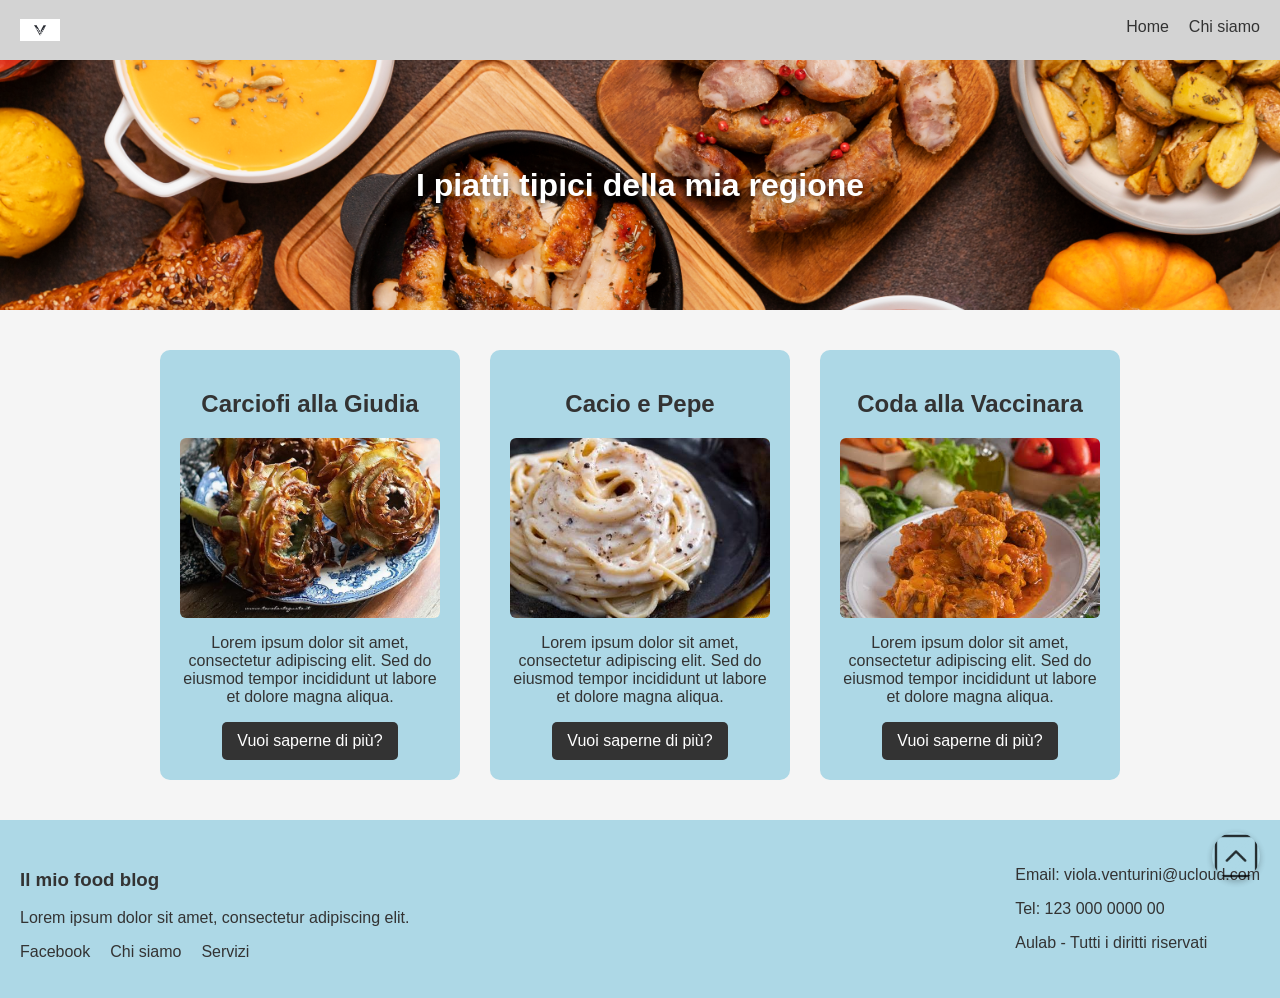
<file: index.html>
<!DOCTYPE html>
<html lang="it">
<head>
    <meta charset="UTF-8">
    <meta name="viewport" content="width=device-width, initial-scale=1.0">
    <meta name="description" content="Blog di cucina dedicato ai piatti tipici della mia regione: carciofi alla giudia, cacio e pepe e coda alla vaccinara.">
    <title>I piatti tipici della mia regione – Blog di cucina</title>
    <link rel="stylesheet" href="./style.css">
    <link rel="icon" href="./media/favicon.ico" type="image/x-icon">
</head>

<body id="top">

    <nav aria-label="Navigazione principale">
        <img
            class="logo"
            src="./media/LOGOVIOLATRASPARENTE.jpeg"
            alt="Logo del blog"
            width="120"
            height="120"
        >

        <ul>
            <li><a href="home.html">Home</a></li>
            <li><a href="chi-siamo.html">Chi siamo</a></li>
        </ul>
    </nav>

    <header class="background_header">
        <h1>I piatti tipici della mia regione</h1>
    </header>

    <main>
        <section class="ricette" aria-labelledby="titolo-ricette">
            <h2 id="titolo-ricette" class="visually-hidden">Le ricette</h2>

            <article>
                <h2>Carciofi alla Giudia</h2>

                <img
                    src="./media/carciofi_alla_giudia.jpeg"
                    alt="Carciofi alla Giudia"
                    width="600"
                    height="400"
                    loading="lazy"
                >

                <p>
                    Lorem ipsum dolor sit amet, consectetur adipiscing elit.
                    Sed do eiusmod tempor incididunt ut labore et dolore magna aliqua.
                </p>

                <a
                    class="bottone"
                    target="_blank"
                    rel="noopener noreferrer"
                    href="https://ricette.giallozafferano.it/Carciofi-alla-giudia.html"
                >
                    Vuoi saperne di più?
                </a>
            </article>

            <article>
                <h2>Cacio e Pepe</h2>

                <img
                    src="./media/cacioepepe.jpeg"
                    alt="Pasta cacio e pepe"
                    width="600"
                    height="400"
                    loading="lazy"
                >

                <p>
                    Lorem ipsum dolor sit amet, consectetur adipiscing elit.
                    Sed do eiusmod tempor incididunt ut labore et dolore magna aliqua.
                </p>

                <a
                    class="bottone"
                    target="_blank"
                    rel="noopener noreferrer"
                    href="https://ricette.giallozafferano.it/Spaghetti-Cacio-e-Pepe.html"
                >
                    Vuoi saperne di più?
                </a>
            </article>

            <article>
                <h2>Coda alla Vaccinara</h2>

                <img
                    src="./media/coda_alla_vaccinara.jpeg"
                    alt="Coda alla Vaccinara"
                    width="600"
                    height="400"
                    loading="lazy"
                >

                <p>
                    Lorem ipsum dolor sit amet, consectetur adipiscing elit.
                    Sed do eiusmod tempor incididunt ut labore et dolore magna aliqua.
                </p>

                <a
                    class="bottone"
                    target="_blank"
                    rel="noopener noreferrer"
                    href="https://ricette.giallozafferano.it/Coda-alla-vaccinara.html"
                >
                    Vuoi saperne di più?
                </a>
            </article>

        </section>
    </main>

    <footer>
        <div>
            <h3>Il mio food blog</h3>

            <p>
                Lorem ipsum dolor sit amet, consectetur adipiscing elit.
            </p>

            <ul>
                <li>
                    <a
                        href="https://www.facebook.com/"
                        target="_blank"
                        rel="noopener noreferrer"
                    >
                        Facebook
                    </a>
                </li>
                <li><a href="chi-siamo.html">Chi siamo</a></li>
                <li><a href="servizi.html">Servizi</a></li>
            </ul>
        </div>

        <address>
            <p>Email: <a href="mailto:viola.venturini@ucloud.com">viola.venturini@ucloud.com</a></p>
            <p>Tel: <a href="tel:+391230000000">123 000 0000 00</a></p>
            <p>Aulab - Tutti i diritti riservati</p>
        </address>
    </footer>

    <a href="#top" class="torna-su" aria-label="Torna in cima alla pagina">
        <img src="./media/tornasu_botton.jpeg" alt="" width="48" height="48">
    </a>

</body>
</html>
</file>
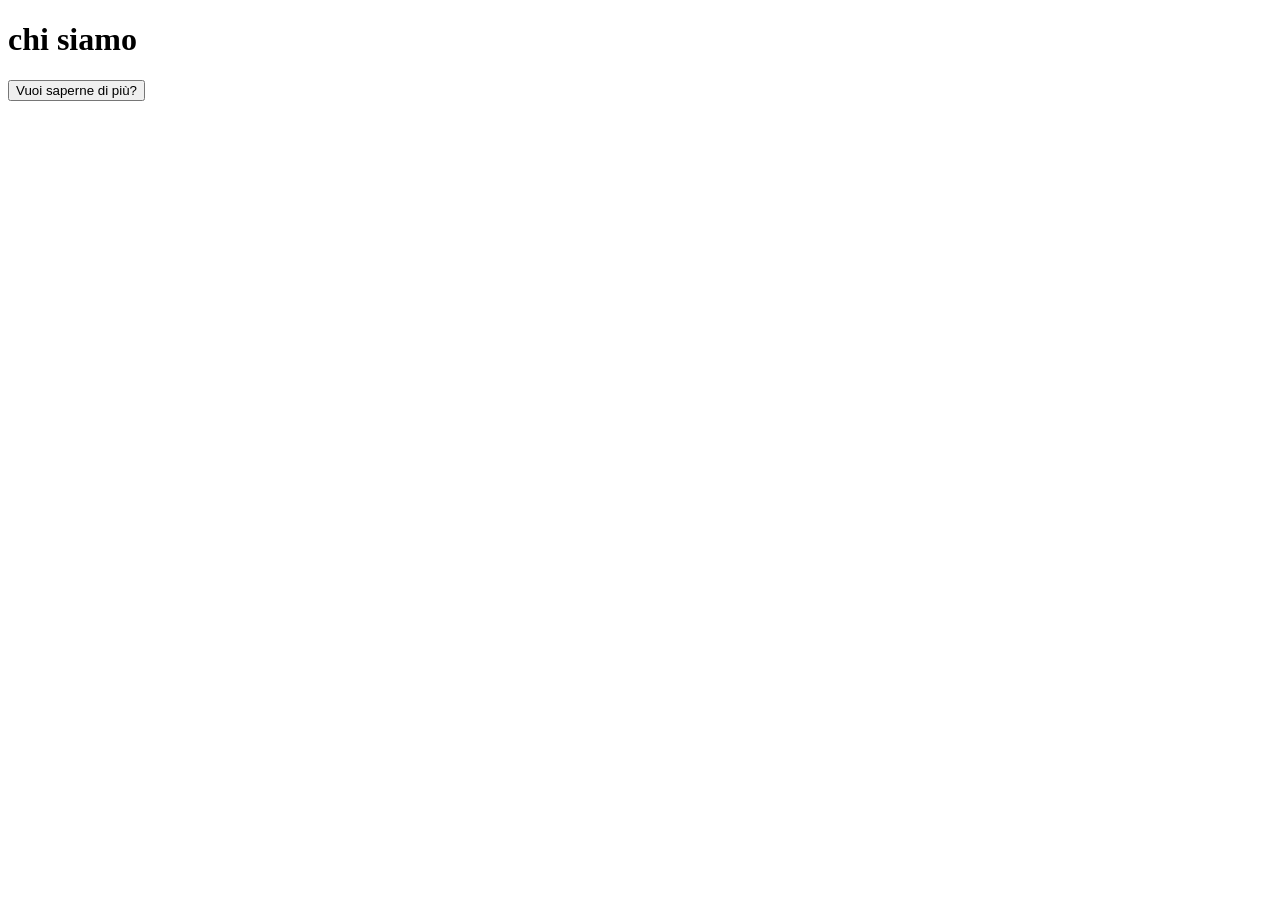
<file: chi siamo.html>
<!DOCTYPE html>
<html lang="en">
<head>
    <meta charset="UTF-8">
    <meta name="viewport" content="width=device-width, initial-scale=1.0">
    <title>Blog di cucina</title>
</head>
<body>
   <h1> chi siamo
   </h1>
    <a href="">
        <button type="submit"> Vuoi saperne di più?</button>    
    </a>
    <body>
</html>
</file>
<file: style.css>
* {
    box-sizing: border-box;
    font-family: "Poppins", "Montserrat", sans-serif;
}

html {
    scroll-behavior: smooth;
}

body {
    margin: 0;
    padding-top: 60px;
    background-color: #f5f5f5;
    color: #333;
}

nav {
    display: flex;
    align-items: center;
    justify-content: space-between;
    background-color: lightgray;
    padding: 10px 20px;
    position: fixed;
    top: 0;
    left: 0;
    width: 100%;
    z-index: 1000;
}

.logo {
    width: 40px;
    height: 40px;
    object-fit: contain;
}

nav ul {
    display: flex;
    gap: 20px;
    margin: 0;
    padding: 0;
    list-style-type: none;
}

a {
    color: inherit;
    text-decoration: none;
}

a:focus-visible {
    outline: 2px solid #333;
    outline-offset: 2px;
}

nav a {
    display: inline-block;
    padding-bottom: 5px;
    border-bottom: 2px solid transparent;
    transition: border-color 0.3s ease;
}

nav a:hover {
    border-bottom-color: #333;
}

.background_header {
    display: flex;
    align-items: center;
    justify-content: center;
    height: 250px;
    background-image: url("./media/top-view-table-full-food.jpg");
    background-repeat: no-repeat;
    background-position: center;
    background-size: cover;
}

.background_header h1 {
    color: white;
    text-align: center;
    text-shadow: 0 2px 6px rgba(0, 0, 0, 0.6);
}

.ricette {
    display: flex;
    flex-wrap: wrap;
    justify-content: center;
    gap: 30px;
    padding: 40px 20px;
}

article {
    width: 300px;
    padding: 20px;
    background-color: lightblue;
    border-radius: 10px;
    overflow: hidden;
    text-align: center;
    transition:
        background-color 0.5s,
        transform 0.5s,
        box-shadow 0.5s;
}

article img {
    display: block;
    width: 100%;
    height: 180px;
    object-fit: cover;
    border-radius: 6px;
}

@media (hover: hover) {
    article:hover {
        background-color: lightgreen;
        transform: scale(1.05);
        box-shadow: 0 0 10px rgba(0, 0, 0, 0.5);
    }
}

.bottone {
    display: inline-block;
    padding: 10px 15px;
    color: white;
    background-color: #333;
    border-radius: 5px;
    transition: background-color 0.3s ease;
}

.bottone:hover {
    background-color: #555;
}

footer {
    display: flex;
    justify-content: space-between;
    align-items: flex-start;
    gap: 20px;
    padding: 30px 20px;
    background-color: lightblue;
}

footer ul {
    display: flex;
    flex-wrap: wrap;
    gap: 20px;
    margin: 0;
    padding: 0;
    list-style-type: none;
}

footer address {
    font-style: normal;
}

.torna-su {
    position: fixed;
    bottom: 20px;
    right: 20px;
    z-index: 999;
    opacity: 0.8;
    transition: opacity 0.3s ease;
}

.torna-su:hover {
    opacity: 1;
}

.torna-su img {
    display: block;
    width: 48px;
    height: 48px;
    border-radius: 50%;
    box-shadow: 0 2px 6px rgba(0, 0, 0, 0.3);
}

.visually-hidden {
    position: absolute;
    width: 1px;
    height: 1px;
    padding: 0;
    margin: -1px;
    overflow: hidden;
    clip: rect(0, 0, 0, 0);
    white-space: nowrap;
    border: 0;
}

@media (max-width: 600px) {
    footer {
        flex-direction: column;
        gap: 20px;
    }
}
</file>
